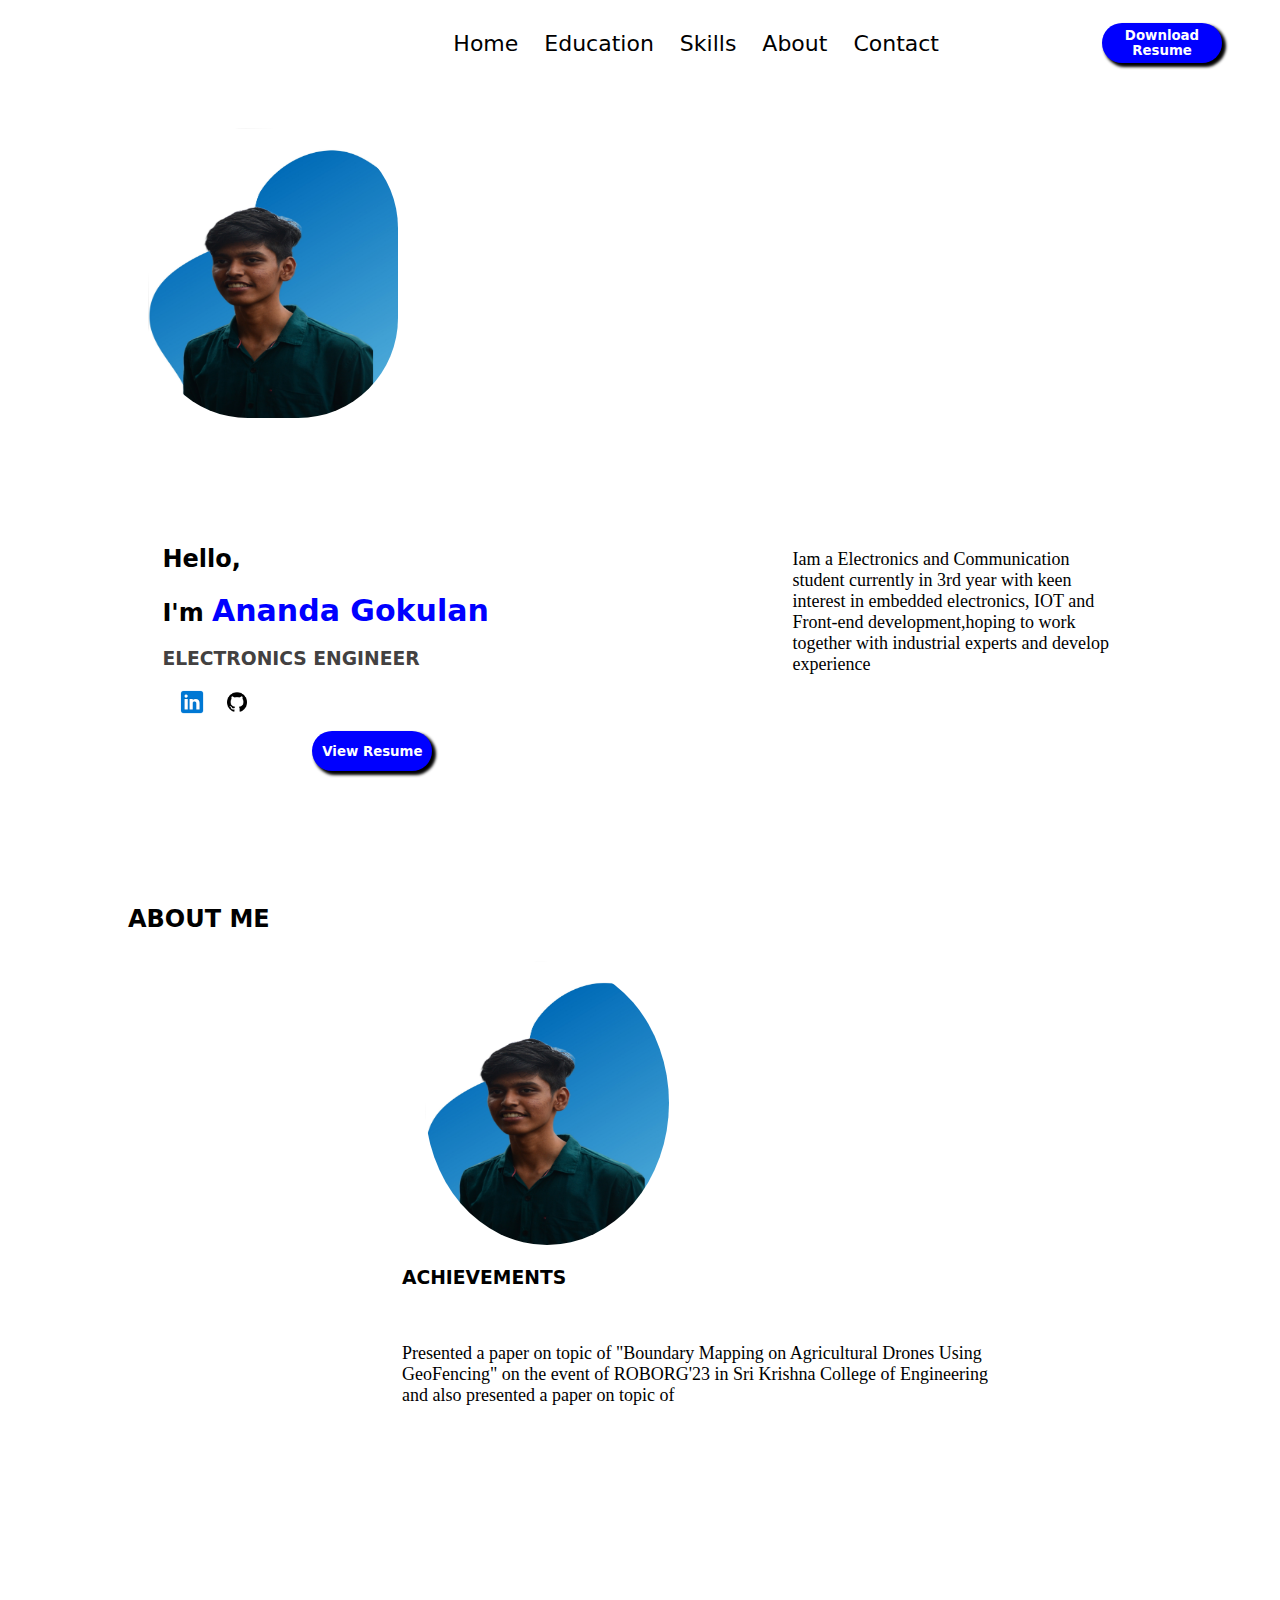
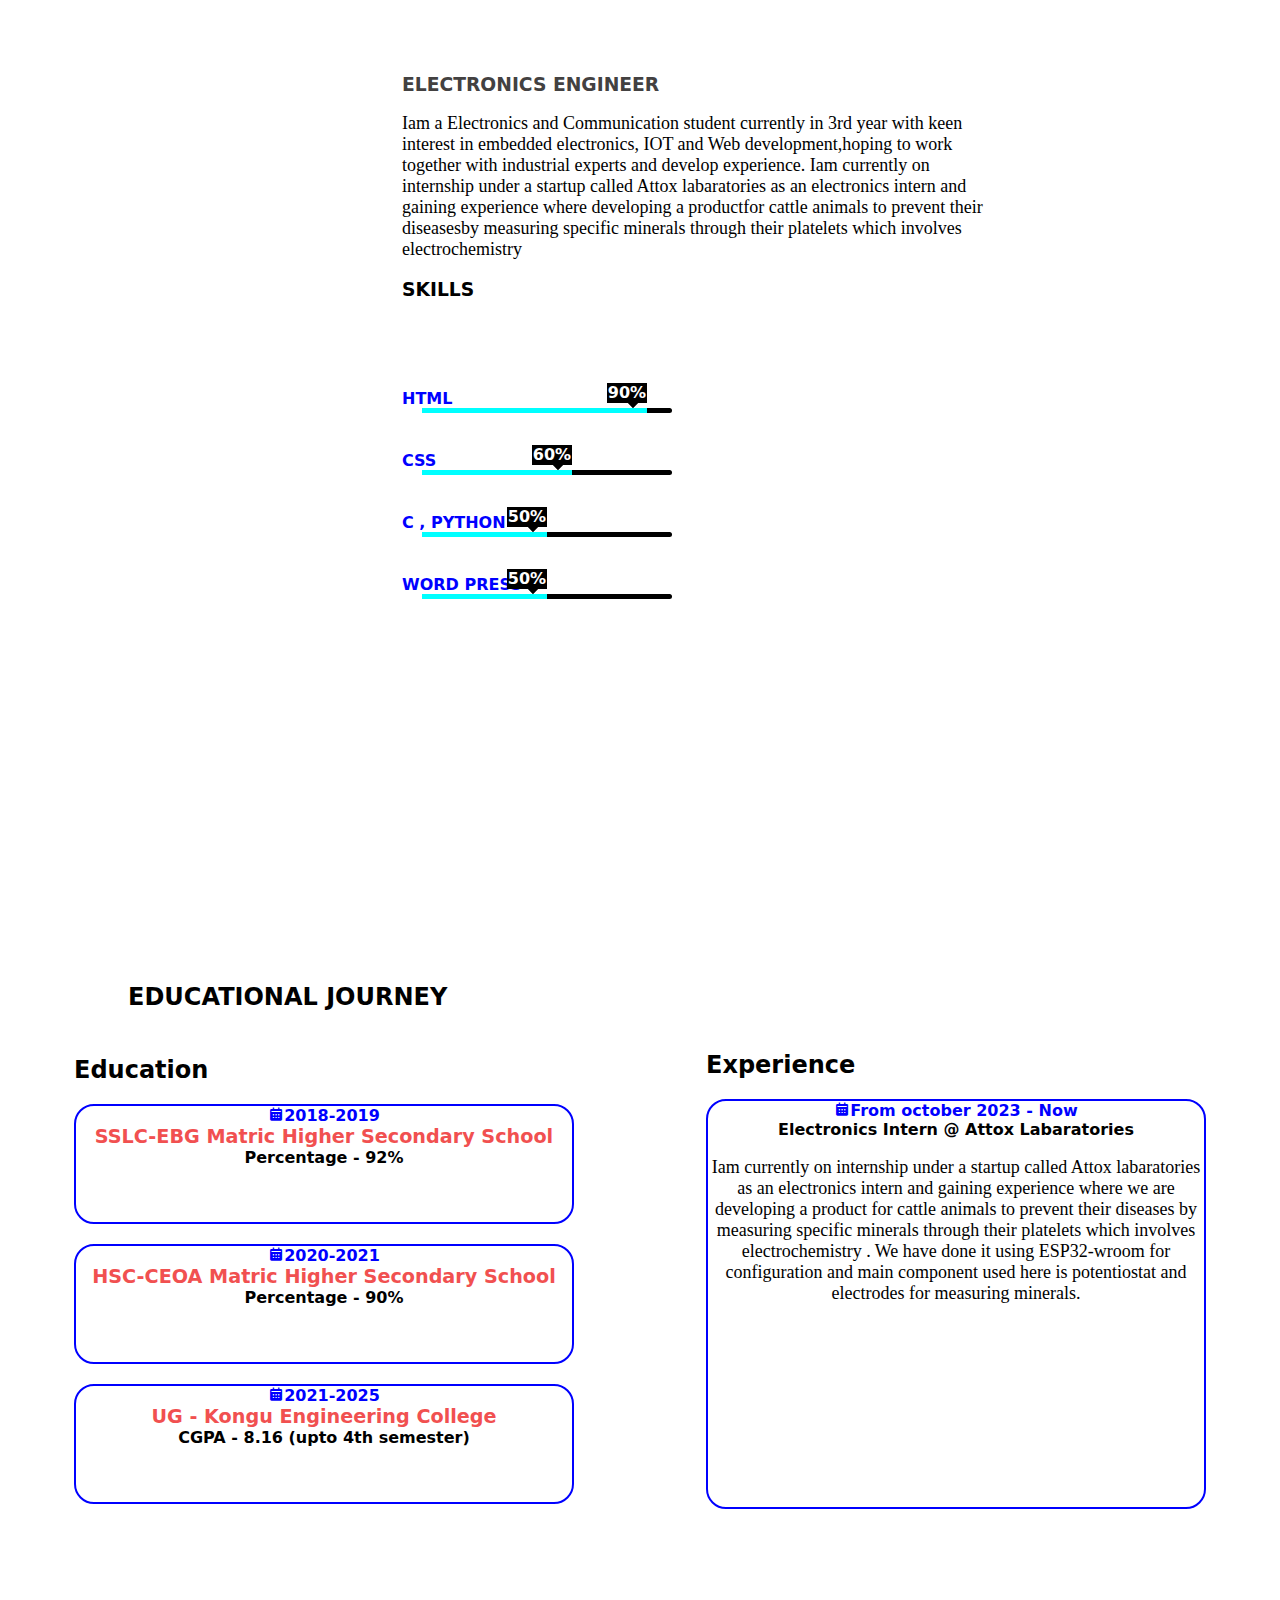
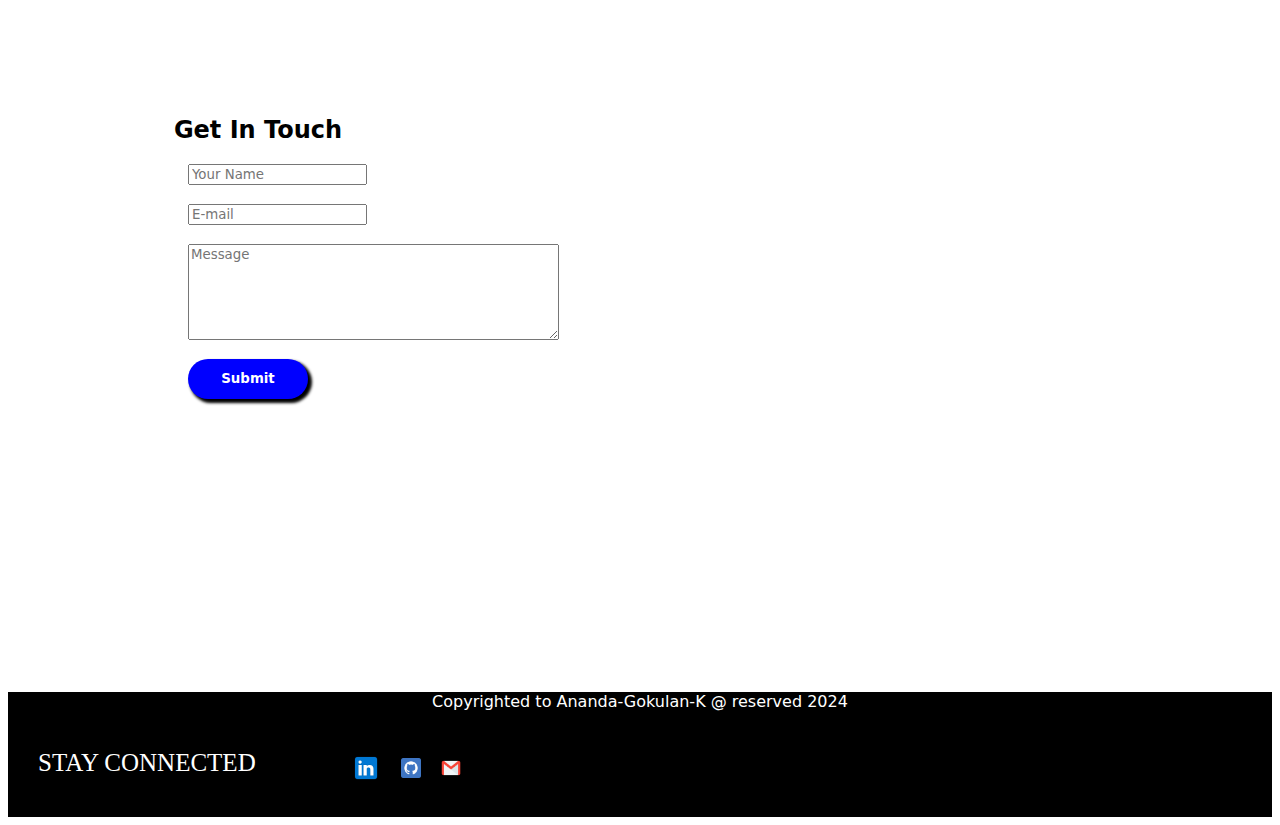
<file: index.html>
<html>

<head>
    <title>Ananda Gokulan</title>
    <link href="portfolio.css" rel="stylesheet" type="text/css">
    <link href='https://unpkg.com/boxicons@2.1.4/css/boxicons.min.css' rel='stylesheet'>
    <link rel="preconnect" href="https://fonts.googleapis.com">
    <link rel="preconnect" href="https://fonts.gstatic.com" crossorigin>
    <link href="https://fonts.googleapis.com/css2?family=Roboto&display=swap" rel="stylesheet">
    <meta name="viewport" content="width=device-width, initial-scale=1.0">

</head>

<body>
    <header>
    <input type="checkbox" id="check" hidden>
    <div></div>
    <nav class="navbar">
        <ul>
        <li><a class="hide"  href="#home">Home</a></li>
        <li><a class="hide"href="#education" class="ed">Education</a></li>
        <li><a class="hide"href="#skills">Skills</a></li>
        <li><a class="hide"href="#about">About</a></li>
        <li><a class="hide"href="#contact">Contact</a></li>
      <a class="hide" href="Anand_%2021ECR014%20Resume.pdf" download> <button>Download Resume</button></a></ul>
    </nav>
    <label for="check" class="ham">
        <div></div>
        <div></div>
        <div></div>
    </label>
</header>
    <div class="myimg">
        <img src="anand5.jpg">
    </div>
    <span id="home"></span>

    <div class="self">
        <div class="self1">
            <h2>Hello, </h2>
            <h2>I'm <span style="color:blue;font-size:30px"> Ananda Gokulan</span></h2>
            <h3 class="job">ELECTRONICS ENGINEER</h3>
            <a href="https://www.linkedin.com/in/ananda-gokulan-412902225/" target="_blank">
                <img class="linkedin" src="linkedin1.png"></a>
            <a href="https://github.com/Ananda-Gokulan-K" target="_blank">
                <img class="github" src="github.png"></a> <br>
                <a href="Anand_%2021ECR014%20Resume.pdf"><button>View Resume</button></a>
        </div>
        <div class="intro">
            <p><br><br><br>Iam a Electronics and Communication student currently in 3rd year with keen interest in
                embedded electronics, IOT and Front-end development,hoping to work together with industrial experts and
                develop experience </p>
        </div>
    </div>
    <br><br><br>
    <h2 id="about" class="abtme">About Me</h2>
    <div class="about-me">
    <div class="about-content"><img src="anand5.jpg" style=" width: 250px;
        height: 290px;
        border:3px solid white;
        margin-left: 20px;
        margin-top: 3px;
        border-radius: 50%;  "><br>
        <h3>ACHIEVEMENTS</h3><br>
        <p>Presented a paper on topic of "Boundary Mapping on Agricultural Drones Using GeoFencing" on the event of ROBORG'23 in Sri Krishna College of Engineering and also presented a paper on topic of </p>
     </div>

    <div class="about-content">
        <h3 class="job">ELECTRONICS ENGINEER</h3>
        <p>Iam a Electronics and Communication student currently in 3rd year with keen interest in
            embedded electronics, IOT and Web development,hoping to work together with industrial experts and
            develop experience. Iam currently on internship under a startup called Attox labaratories as an electronics intern and gaining experience where developing a productfor cattle animals to prevent their diseasesby measuring specific minerals through their platelets which involves electrochemistry </p>
         <!--SKILLS-->
            <h3 id="skills">SKILLS</h3>
    <div class="skills">
        <div class="skill">
        <div class="bar">
            <div class="skillname">HTML</div>
            <div class="line">
                <div class="perc" per="90%" style="max-width: 90%;"></div>
            </div><br><br>
        </div>
        </div>
        <div class="skill">
        <div class="bar">
            <span class="skillname">CSS</span>
            <div class="line">
                <div class="perc" per="60%" style="max-width: 60%;"></div>
            </div><br><br>
        </div>
        </div>
        <div class="skill">
        <div class="bar">
            <span class="skillname">C , PYTHON</span>
            <div class="line">
                <div class="perc" per="50%" style="max-width: 50%;"></div>
            </div>
        </div>
        </div><br><br>
        <div  class="skill">
            <div class="bar">
                <span class="skillname">WORD PRESS</span>
                <div class="line">
                    <div class="perc" per="50%" style="max-width: 50%;"></div>
                </div>
            </div>
            </div>
    </div>
    </div>
    </div>

    

    <h2 id="education" class="edu_header">EDUCATIONAL JOURNEY</h2>
    <div  class="edtab">
    <div>
        <h2>Education</h2>
        <div class="editems"><i class='bx bxs-calendar'></i><span style="color:blue">2018-2019</span><br><span style="font-weight:bolder;font-size:larger;color:rgb(241, 80, 80)">SSLC-EBG Matric Higher Secondary School</span><br><span style="">Percentage - 92%</span></div>
        <div class="editems"><i class='bx bxs-calendar'></i><span style="color:blue">2020-2021<br></span><span style="font-weight:bolder;font-size:larger;color:rgb(241, 80, 80)">HSC-CEOA Matric Higher Secondary School</span><br><span>Percentage - 90%</span></div>
        <div class="editems"><i class='bx bxs-calendar'></i><span style="color:blue">2021-2025<br></span><span style="font-weight:bolder;font-size:larger;color:rgb(241, 80, 80)">UG - Kongu Engineering College</span><br><span>CGPA - 8.16 (upto 4th semester)</span></div>
    </div>
    <div>
        <h2>Experience</h2>
        <div class="editems1"><i class='bx bxs-calendar'></i><span style="color:blue">From october 2023 - Now<br></span style="flex-grow: 5"><span>Electronics Intern @ Attox Labaratories</span><br> 
        <p> 
            Iam currently on internship under a startup called Attox labaratories as an electronics intern and gaining experience where we are developing a product for cattle animals to prevent their diseases by measuring specific minerals through their platelets which involves electrochemistry
        . We have done it using ESP32-wroom for configuration and main component used here is potentiostat and electrodes for measuring minerals.
        </p></div>
    </div>
    </div><br><br><br>
   
    
    <div class="contact">
        <h2 id="contact">Get In Touch</h2>
        <form action="https://api.web3forms.com/submit" method="POST">
            <input type="hidden" name="access_key" value="9f56cf2c-b2f6-403c-a72f-130d04a862f3">
            <input type="text"name="name"  placeholder="Your Name"><br><br>
            <input type="email" name="email" placeholder="E-mail"><br><br>
            <textarea name="message" id="message" rows="6" cols="50" placeholder="Message"></textarea>
            <br><br>
            <a href="#"><button>Submit</button></a>
        </form>
    </div><br><br><br><br>
    <!-- <script src="https://smtpjs.com/v3/smtp.js"></script>
    <script>
        function sendEmail()
        {
            Email.send({
                SecureToken: "9f4dcd95-805d-4132-8532-b77ee373657b",
                To : 'anandagokulan3@gmail.com',
                From : document.getElementById("email").value,
                Subject : "New HR enquiry",
                Body : "Name: "+document.getElementById("name").value
                +"<br> Email: "+document.getElementById("email").value
                +"<br> Message:"+document.getElementById("message").value
            }).then(
              message => alert("message sent successfully")
            );
        }
    </script> -->
</body>
<footer class="footer">
    <div class="foot">Copyrighted to Ananda-Gokulan-K @ reserved 2024<br><br><br></div>
    <div class="foot_flex">
        <div class="touch">STAY CONNECTED</div>
        <div class="symbol"><a href="https://www.linkedin.com/in/ananda-gokulan-412902225/" target="_blank">
                <img class="linkedin" src="linkedin1.png"></a>
            <a href="https://github.com/Ananda-Gokulan-K" target="_blank">
                <img class="github" src="linkedin2.png"></a> 
            <a href="https://mail.google.com/mail/u/0/#inbox?compose=DmwnWsmFSHrXkWCwbNLnxNCLVkgZXrQRlFjBlkpKPbgGLxGKlsPcdDmCkpBclnRQqzfFzFRWlwMq" target="_blank">
                <img class="github" src="mail.png">
            </a>  
        </div>
        </div>
</footer>
<!--<div class="tab">
        <table border="1">
            <label><strong>Educational Qualification</strong></label><br><br>
            <tr>
                <th>Class</th>
                <th>Year of passing</th>
                <th>Name of Institution</th>
                <th>percentage</th>
            </tr>
            <tr>
                <td>10</td>
                <td>2018</td>
                <td>EBG Matriculation-Madurai</td>
                <td>92%</td>
            </tr>
            <tr>
                <td>12</td>
                <td>2020</td>
                <td>CEOA Matriculation-Madurai</td>
                <td>90%</td>
            </tr>
            <tr>
                <td>UG</td>
                <td>2025</td>
                <td>Kongu Engineering College-Erode</td>
                <td>8.16(until 5th semester)</td>
            </tr>
        </table>
    </div>-->
</html>
</file>
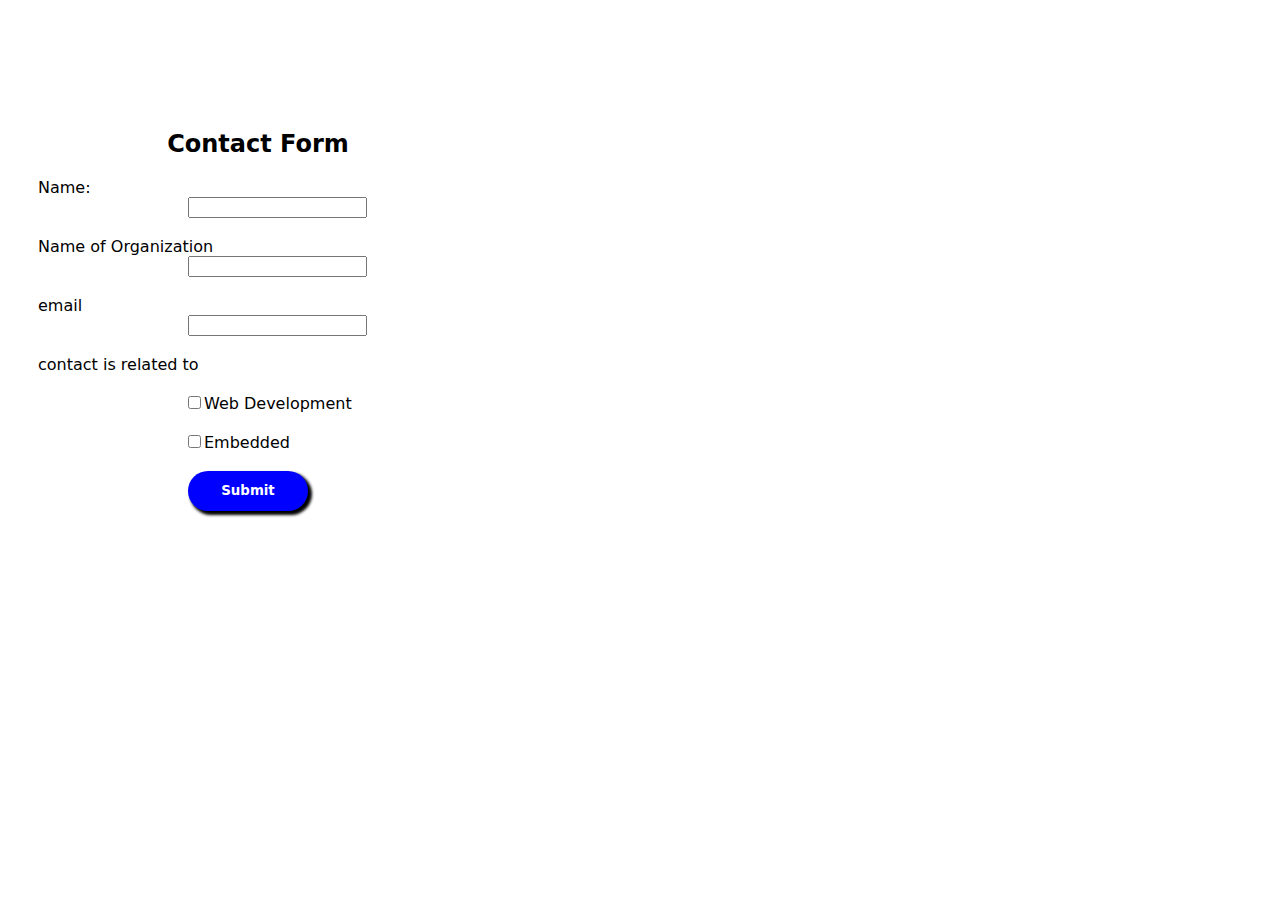
<file: contact.html>
<html>
    <head><link href="portfolio.css" rel="stylesheet"></head>
<body>
<div class="contact">
    <h2>Contact Form</h2>
<form>
    <label for="fname">Name:</label><br>
    <input type="text"><br><br>
    <label for="company">Name of Organization</label><br>
    <input type="text"><br><br>
    <label for="mail">email</label><br>
    <input type="email"><br><br>
    <label for="query">contact is related to</label><br><br>
    <input type="checkbox" name="o1"><label for="web development">Web Development</label><br><br>
    <input type="checkbox" name="o1"><label for="Embedded">Embedded</label><br><br>
    <a href="#"><button>Submit</button></a>
</form>
</div>
</body>
</html>
</file>
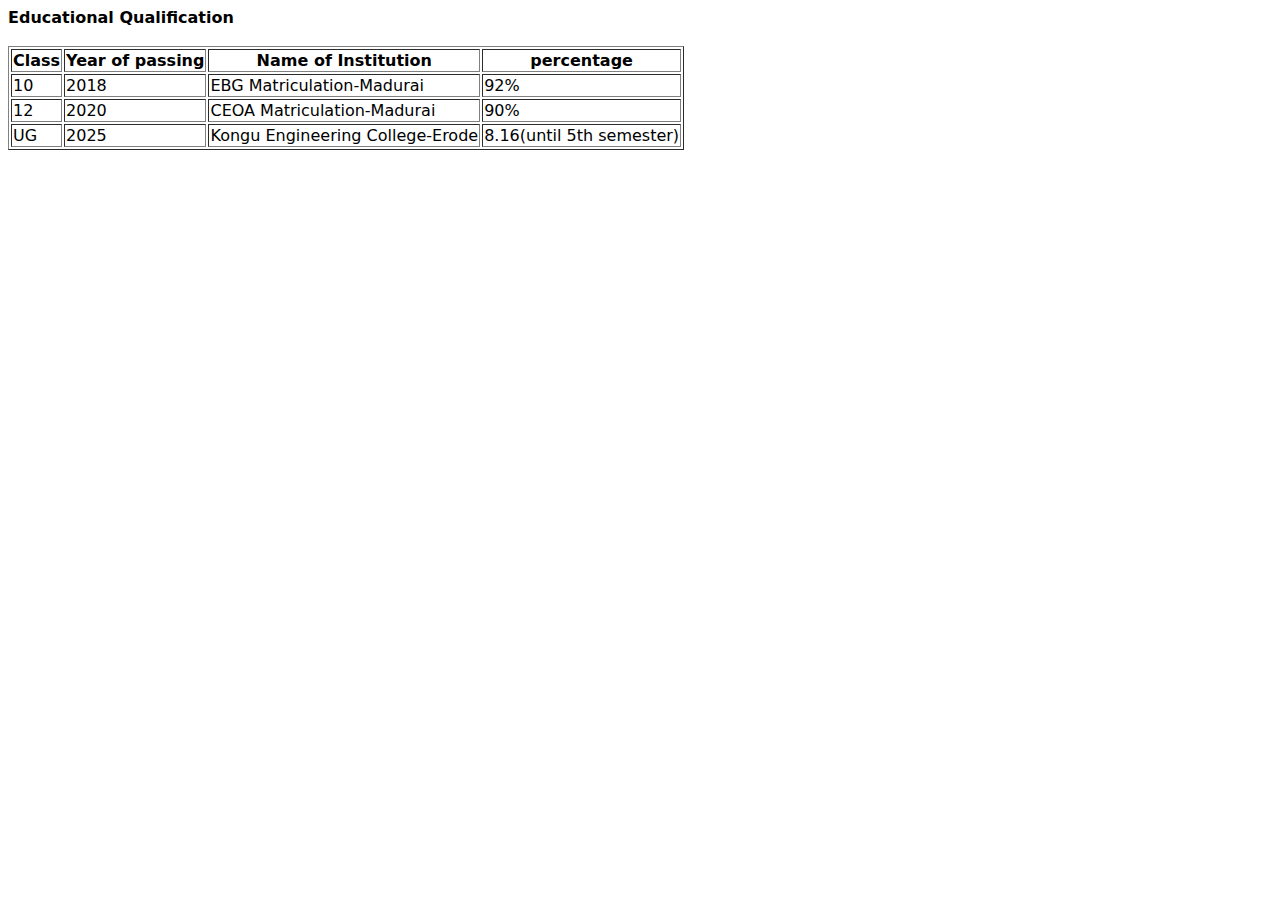
<file: education.html>
<head>        <link href="portfolio.css" rel="stylesheet" type="text/css">
</head>
<body>
<div class="tab">
    <table border="1">
        <label><strong>Educational Qualification</strong></label><br><br>
        <tr>
            <th>Class</th>
            <th>Year of passing</th>
            <th>Name of Institution</th>
            <th>percentage</th>
        </tr>
        <tr>
            <td>10</td>
            <td>2018</td>
            <td>EBG Matriculation-Madurai</td>
            <td>92%</td>        
        </tr>
        <tr>
            <td>12</td>
            <td>2020</td>
            <td>CEOA Matriculation-Madurai</td>
            <td>90%</td>
        </tr>
        <tr>
            <td>UG</td>
            <td>2025</td>
            <td>Kongu Engineering College-Erode</td>
            <td>8.16(until 5th semester)</td>
        </tr>
    </table>
</div>
</body>
</file>
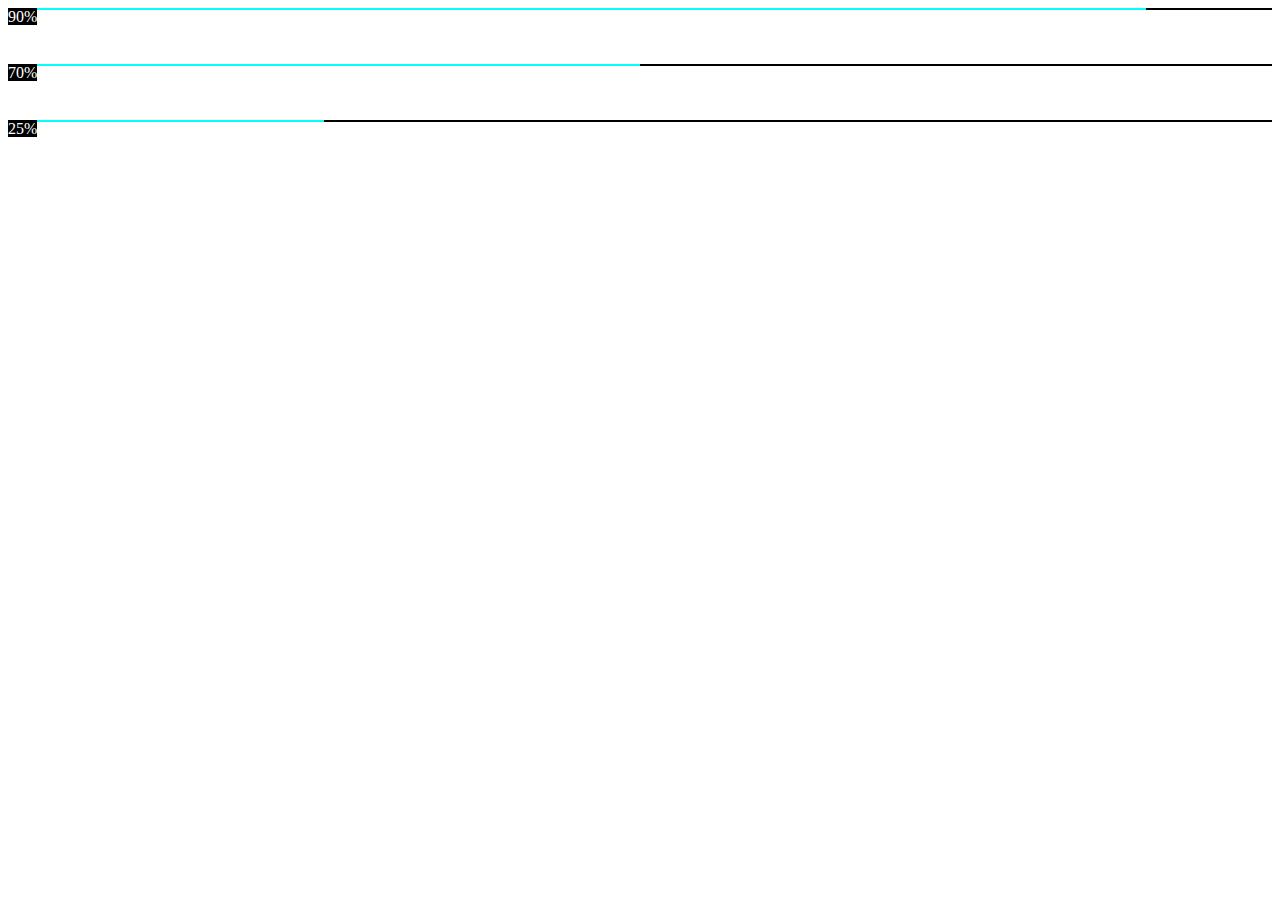
<file: practice.html>
<html>
    <head>
        <link href="practice.css" rel="stylesheet" type="text/css">
    </head>
    <body>
       <div class="m">
        <div class="perc" per="90%" style="max-width: 90%;"></div>
       </div><br><br><br>
       <div class="m">
        <div class="perc" per="70%" style="max-width: 50%;"></div>
       </div><br><br><br>
       <div class="m">
        <div class="perc" per="25%" style="max-width: 25%;"></div>
       </div>
    </body>
</html>
</file>
<file: portfolio.css>
html{
    scroll-behavior: smooth;
    scroll-padding:6rem;
}

body{
    background-image: white;
}
*{
list-style: none;
 box-sizing: border-box;
font-family:system-ui, -apple-system, BlinkMacSystemFont, 'Segoe UI', Roboto, Oxygen, Ubuntu, Cantarell, 'Open Sans', 'Helvetica Neue', sans-serif;
}

i{
    color:blue;
}
/*navbar*/
header{
    width: 100%;
    display:flex;
    justify-content: space-between;
    align-items: center;
    height: 70px;
    padding: 0 50px;
}
header nav ul{
    display: flex;
}
header nav ul li a{
    display: inline-block;
    margin: 0;
    font-size: 22px;
    color: black;
    text-decoration: none;
    padding: 5px 0px;
    margin: 0 10px;
    transition: 0.5s;
    border: 3px solid transparent;
    text-transform:capitalize;
}
header nav ul li a:hover{
    border-bottom-color: blue;
    
}
p{
    font-size: larger;
    font-family:'Times New Roman', Times, serif;
    font-weight: 500;
}
.ham{
    cursor: pointer;
    display: none;
}
.ham div{
    width:30px;
    height: 3px;
    margin: 5px 0;
    background: black;
}
.navbar{
animation-name: navbarani;
animation-duration: 0.8s;
animation-fill-mode: forwards;
}
@keyframes navbarani{
    0%{
        transform: translateY(-100px);
    }
    100%{
        transform: translateY(0px);
    }
}

.navbar a:hover{
    transition: 0.25s;
    color:blue;
}
.self button,nav button,.contact button{
    background-color: blue;
    font-weight: bolder;
    color: white;
    width: 120px;
    height: 40px;
    border: none;
    float: center;
    border-radius: 20px;
    box-shadow: 3px 3px 3px 1px black;
}

/*.box{
    border: 2px solid black;
    height: 300px;
    width: 300px;
    background-color: red;
   /* transition-duration:3s;
   /*transition-duration:3s;
    transition-timing-function: ease-in;
}*/
.self button:hover,nav button:hover,.contact button:hover{
    background-color: transparent;
    color: black;
    border:2px solid black;
}


/*navbar*/

/* my image*/
.myimg img{
    width: 250px;
    height: 290px;
    margin-left: 140px;
    margin-top: 50px;
    border-radius: 100px;  
}
{
    animation-name: anand;
    animation-duration: 2s;
    animation-iteration-count: infinite;
}
@keyframes anand{
    0%{
        transform: translateY(3px);
    } 10%{
        transform: translateY(2px);
    } 20%{
        transform: translateY(1px);
    } 30%{
        transform: translateY(0px);
    } 40%{
        transform: translateY(-1px);
    }
    50%{
        transform: translateY(-2px);
    }60%{
        transform: translateY(-3px);
    }70%{
        transform: translateY(-2x);
    }80%{
        transform: translateY(-1px);
    }90%{
        transform: translateY(0px);
    }100%{
        transform: translateY(1px);
    }
}
/* my image*/

/* about me*/
.abtme{
    margin-left: 120px;
    text-transform:uppercase;
    animation-name: edani;
    animation-duration: 2s;
    transition: 2s;
    animation-fill-mode: both;
    animation-timeline: view();
    
}
.about-me{
    display: flex;
    flex-wrap: wrap;
    justify-content: space-around;
    margin-left: 120px;
    animation-name: edani;
    animation-duration: 2s;
    transition: 2s;
    animation-fill-mode: both;
    animation-timeline: view();
}
.about-content{
    border:2px solid white;
    height: 700px;
    width: 600px;
}

/* skills*/
.skills{
    display: flex;
    flex-direction: column;
}
.skill{
    font-weight:bolder;
    color: blue;
}
.line{
    margin-left: 20px;
    height: 5px;
    width:250px;
    background-color: black;
    margin-left: 20px;
    border-radius: 20px;
    transform-origin: left;
}
.perc{
    background: aqua;
    position: relative;
    height: 5px;
    animation-name: fillbar;
    animation-duration: 5s;
    animation-timing-function: ease-in-out;
}
.skillname{
   margin-top: 70px;
}
@keyframes fillbar{
    from{
        width:0px;
    }
    to{
        width:100%;
    }
}
.perc::before{
    content: attr(per);
    right: 0;
    height:20px;
    z-index: 1;
    top:-25px;
    position: absolute;
    width: 40px;
    text-align: center;
    color: white;
    background-color:black;
}
.perc::after{
    content: "";
    height:10px;
    width:10px;
    z-index: 0;
    top:-17px;
    right: 7.5;
    position: absolute;
    border: 2px solid black;
    background-color: black;
    transform: rotate(45deg);
}

/* skills*/


/* about me*/

/*education*/
.edu_header{
    animation-name: edani;
    animation-duration: 2s;
    transition: 2s;
    animation-fill-mode: both;
}
.edtab{
    display: flex;
    flex-wrap: wrap;
    justify-content: space-around;
    align-items: center;
    font-weight: bold;
    margin-bottom: 20px;
    animation-name: edani;
    animation-duration: 2s;
    transition: 2s;
    animation-fill-mode: both;
    animation-timeline: view();
}
.editems{
    margin-top: 20px;
    border: 2px solid blue;
    border-radius: 20px;
    height: 120px;
    width: 500px;
    text-align:center;
    animation-name: edani;
    animation-duration: 2s;
    transition: 2s;
    animation-fill-mode: both;
    animation-timeline: view();
}
.editems1{
    margin-top: 20px;
    border: 2px solid blue;
    border-radius: 20px;
    height: 410px;
    width: 500px;
    text-align:center;
    animation-name: edani1;
    animation-duration: 2s;
    transition: 2s;
    animation-fill-mode: both;
    animation-timeline: view();
}


   .editems1:hover{
        border: 4px solid red;
        transition: 0.2s;
        transform:translateY(-10px);
    }
    .editems:hover{
    border: 4px solid red;
    transition: 0.3s;
    transform:translateY(-10px);
}
@keyframes edani{
    0%{
        opacity: 0;
        transform: translateX(-100px);
    }
    100%{
        opacity: 1;
        transform: translateX(0px);
    }
}
@keyframes edani1{
    0%{
        opacity: 0;
        transform: translateX(100px);
    }
    100%{
        opacity: 1;
        transform: translateX(0px);
    }
}
/*education*/

.self{

    margin-left: 0px;
    margin-top: 50px;
    display:flex;
    flex-direction: row;
    justify-content: space-around;
    align-items: center;
    flex-wrap: wrap;
}
.self1{
    padding: 5px;
    animation-name: left;
    animation-duration: 3s;
    animation-fill-mode: forwards;

}
@keyframes left{
    0%{
        transform: translateX(-200px);
    }
    100%{
        transform: translateX(10px);
    }
}
.intro{
    box-sizing: border-box;
    border:2px solid none;
    border-radius: 10px;
    width:330px;
    height:360px;
    animation-name: right;
    animation-duration: 3s;
    animation-fill-mode: forwards;
}
@keyframes right{
    0%{
        transform: translateX(160px);
    }
    100%{
        transform: translateX(0px);
    }
}
.job{
    color:rgb(67, 65, 65);
}
.job:hover{
    color:brown;
    cursor:default;
}
.edu_header{
    margin-left: 120px;margin-top: 230px;
}

.contact{
    margin-top: 130px;
    width: 500px;
    height: 500px;
    border-radius: 30px;
    animation-name: conani;
    animation-timeline: view();
    animation-range: entry 0% cover 50%;
    animation-timing-function: ease-in-out;
    animation-fill-mode: forwards;
    animation-duration: 5s;
}
@keyframes conani{
    0%{
        opacity: 0;
        transform: translateX(-100px);
    }
    50%{
        opacity: 0.5;
        transform: translateX(-50px);
    }
    100%{
        opacity: 1;
        transform: translateX(0px);
    }
}

form input,textarea,button{
    margin-left: 150px;
}

/*footer*/
.footer{
    background-color: black;
    width: 100%;
    color: white;
}
.foot{
    text-align: center;
}
.foot_flex{
    display: flex;
    justify-content:left;
    text-align: center;
}
.touch{
    margin-left: 30px;
    font-size: 25px;
    font-weight:400;
    font-family:'Times New Roman', Times, serif;
}
.symbol{
    margin-top: 4px;
    margin-left: 80px;
    margin-bottom: 20px;
}


/*footer*/

.contact h2{
    text-align: center;
}
.linkedin{
    height:30px;
    width:30px;
    margin-left: 15px;
    margin-bottom: 10px;
}

.github{ height:20px;
    width:20px;
    margin-left: 15px;
    margin-bottom: 15px;}
form{
    margin-left: 30px;
}

.projects{
    display:grid;
    height:300px;
    background-color: yellow;
    grid-template-columns:repeat(3,1fr) ;
    padding: 10px;

}
.items{
     background-color: white;
     border:2px solid black;
}
/* @media screen and (max-width:450px) {
    .projects{
        display:grid;
        height:300px;
        grid-template-columns:repeat(3,1fr) ;
    
    }
    .items{
        background-color: green;
        border:2px solid black;
   }
}
*{
   z-index:99;
    box-sizing: border-box;
} */


/*RESPONSIVE DESIGN*/

/* @media screen and (max-width:600px){
    nav{
        flex-direction: column;
        height: 370px;
        align-items: left;
        width:300px;
        border:2px solid black;
        background-color:rgb(2, 2, 68);
        border-radius: 20px;
    }
    .navbar a{
        color: white;
        margin-top:20px;
    }
    nav button{
        margin-left: 0px;
    }
   
    
} */
p{
font-family:Georgia, 'Times New Roman', Times, serif;
 font-size: large;
}
@media screen and (max-width:800px){
    .edtab{
        flex-direction: column;
    }
    .editems{
        height: 120px;
        width: 450px;
       }
       .editems1 {
        text-align: center;
        height: 300px;
        width: 450px;
       }
       .editems1 p{
        margin-left: 90px;
       }
    header{padding:0 50px;}

    .ham{
        display: block;
    }
    header nav{
        position: absolute;
        left: 0;
        top:70px;
        width:100%;
        left: -100%;
        background: white;
        padding: 30px;
    }
    .about-me{
        margin-left: 30vh;
    }
    header nav ul{
        display: block;
        
    }
    header nav ul li a{
        margin: 5px 0;
    }
    header #check:checked ~ nav{
        left: 0;
    }
    form input,textarea,form button{
        margin-left: 10px;
    }
  
    .footer{
        width:100%;
    }
    @keyframes right{
        0%{
            transform: translateX(160px);
        }
        100%{
            transform: translateX(45px);
        }
    }
    
    .intro{
        margin-left: 0px;
    }
    p{
        margin-right: 350px;
        font-size: 15px;
        width: 250px;
    }
    .contact{
 margin-left: 40px;
    }
}
/*RESPONSIVE DESIGN*/
</file>
<file: practice.css>
/* div{
    animation: scroll ease-in-out both;
    animation-timeline: view();
    animation-range: entry 50% cover 40%;
    transition: 1s;
}
@keyframes scroll{
    from{
        opacity: 0;
        transform: translateX(-100px);
    }
    to{
        opacity: 1;
        transform: translateY(0);
    }
} */
.m{
    height: 2px;
    background-color: black;
   
}
.perc{
    background: aqua;
    height: 2px;
}
.perc::before{
    content: attr(per);
    color: white;
    background-color: black;
    right: 0px;
    height:10px;
    width: 20px;
}
<div class="dropdown">
        <a href="portfolio.html">Home</a>
        <a href="#education" class="ed">Education</a>
        <a href="#">Skills</a>
        <a href="#about">About</a>
        <a href="#contact">Contact</a>
        <a href=""> <button>Download Resume</button></a>
    </div>
/*.dropdown{
        display:flex;
        float: right;
        transition: 1s;
        z-index: 0;
        margin-top:50px;
        right: 0px;
        align-items: center;
        font-size: 22px;
        flex-direction: column;
        color: black;
        height: 300px;
        width: 350px;
        border: 1px solid black;
        border-radius: 20px;
        background-color:rgb(2, 2, 68);
        backdrop-filter: blur(10px);
    }
    .dropdown a{
        margin-top: 16px;
        color:white;
        text-decoration: none;
        transition: 0.5s;
    }
</file>
